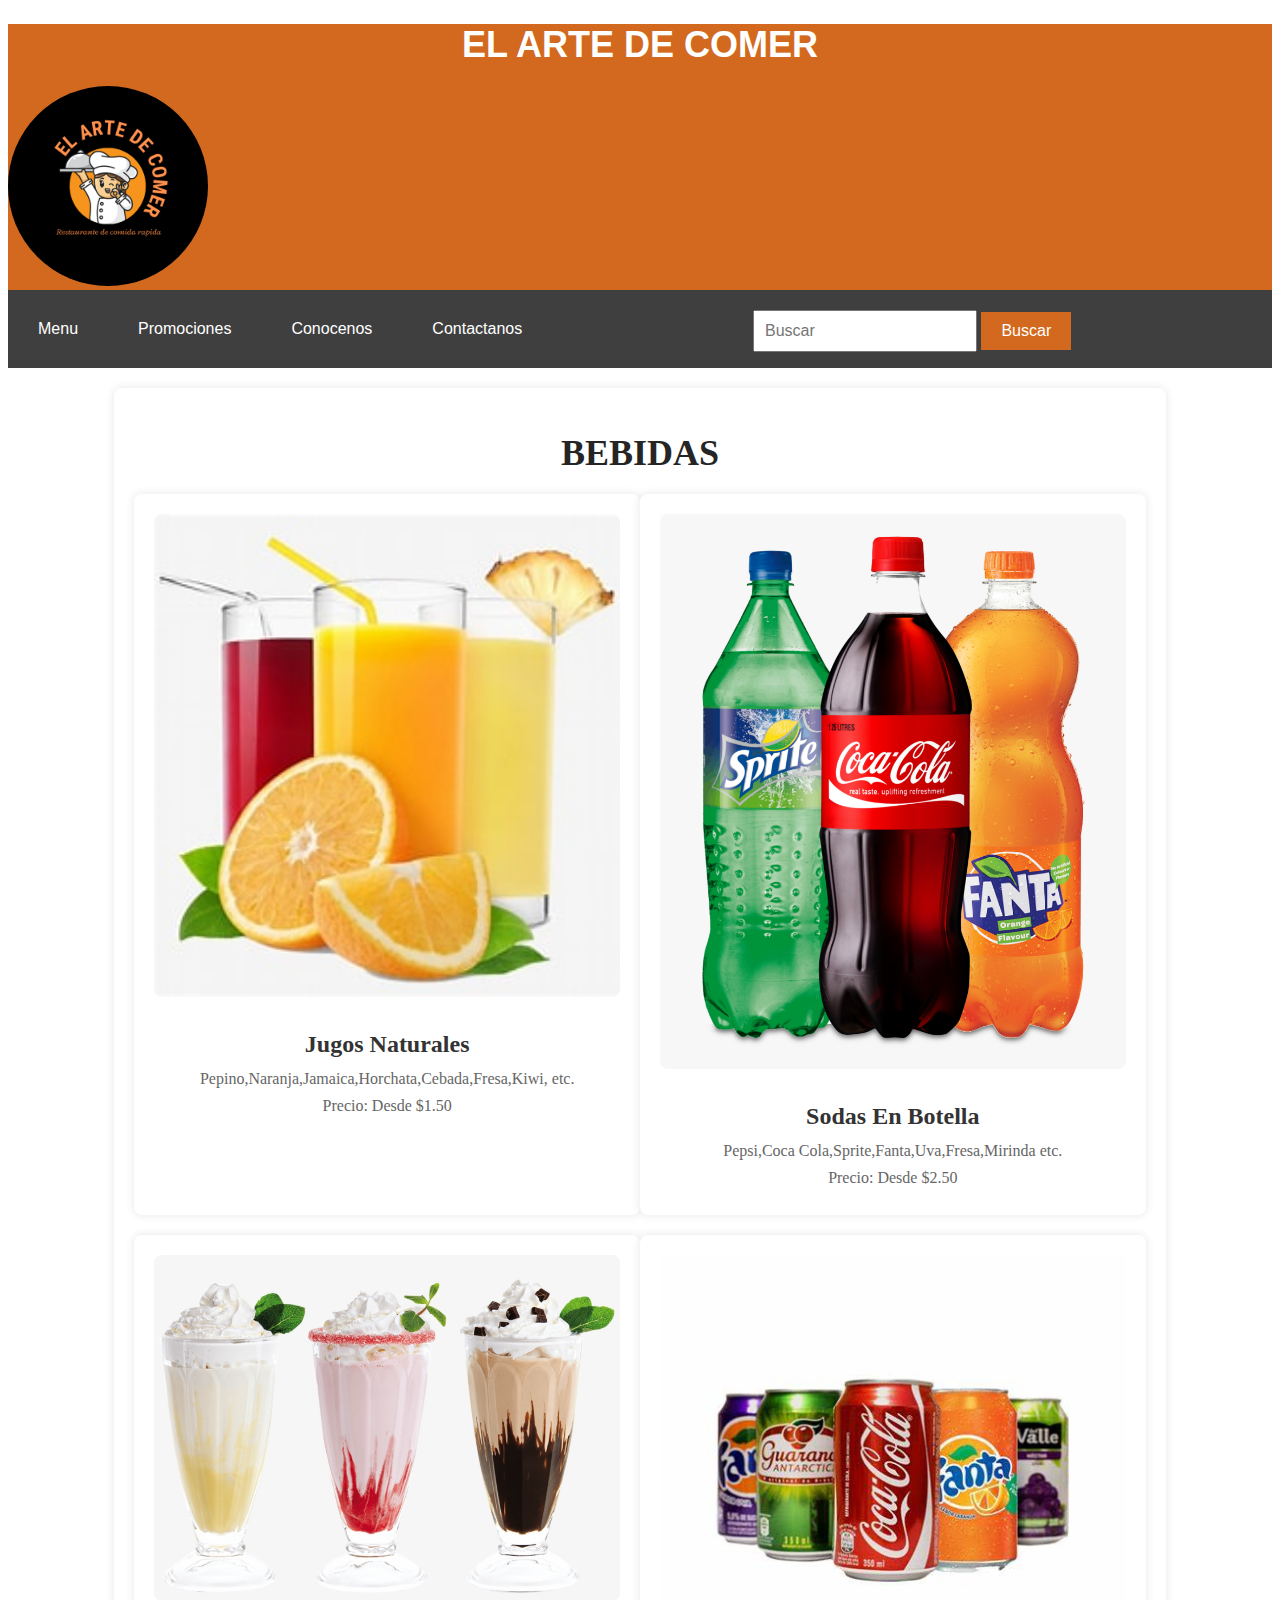
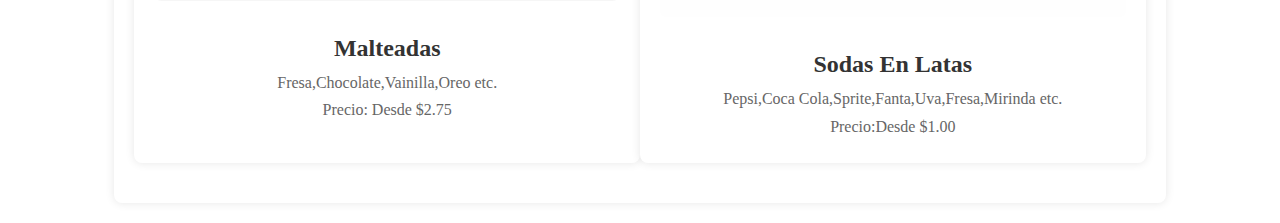
<file: bebidas.html>
<!DOCTYPE html>
<html lang="en">
<head>
    <meta charset="UTF-8">
    <meta name="viewport" content="width=device-width, initial-scale=1.0">
    <link rel="stylesheet" href="css/combos.css">
    <link rel="icon" href="img/Good food 2.0.png">
    <title></title>
    
</head>
<body>
<!--Aca esta el logo de la empresa y nombre-->
    <header>

        <div id="menu">
            <h1 id="titulo">El arte de comer</h1>
            <img src="img/Good food.png" class="icon">
        </div>
         <!--Aca esta la barra de navegacion-->
         <div>
            <nav>
             <ul>
            
                 <li><a href="index.html">Menu</a></li>
                 <li><a href="menu.html">Promociones</a></li>
                 <li><a href="conocenos.html">Conocenos</a></li>
                 <li><a href="formulario.html">Contactanos</a></li>
                 <div id="search-container">
                     <input type="text" id="search-input" placeholder="Buscar">
                     <button id="search-button">Buscar</button>
                 </div>
                 
             </ul>
         </nav>
        <!--Menu-->
        <div class="menu">
            <h1>Bebidas</h1>
            <div class="items">
                <div class="row">
                    <div class="item">
                        <img src="img/bebidas 1.jpg" alt="Jugos">
                        <h2>Jugos Naturales</h2>
                        <p>Pepino,Naranja,Jamaica,Horchata,Cebada,Fresa,Kiwi, etc.</p>
                        <p>Precio: Desde $1.50</p>
                    </div>
                    <div class="item">
                        <img src="img/bebidas 2.png" alt="Sodas">
                        <h2>Sodas En Botella</h2>
                        <p>Pepsi,Coca Cola,Sprite,Fanta,Uva,Fresa,Mirinda etc.</p>
                        <p>Precio: Desde $2.50</p>
                    </div>
                </div>
                <div class="row">
                    <div class="item">
                        <img src="img/bebida3.3" alt="malteada">
                        <h2>Malteadas</h2>
                        <p>Fresa,Chocolate,Vainilla,Oreo etc.</p>
                        <p>Precio: Desde $2.75</p>
                    </div>
                    <div class="item">
                        <img src="img/bebida 4.jpg" alt="lata">
                        <h2>Sodas En Latas</h2>
                        <p>Pepsi,Coca Cola,Sprite,Fanta,Uva,Fresa,Mirinda etc.</p>
                        <p>Precio:Desde $1.00</p>
                    </div>
              <!--Pie de la pagina-->     
        <footer>
       
        </footer> 
    </body>
    </html>
</file>
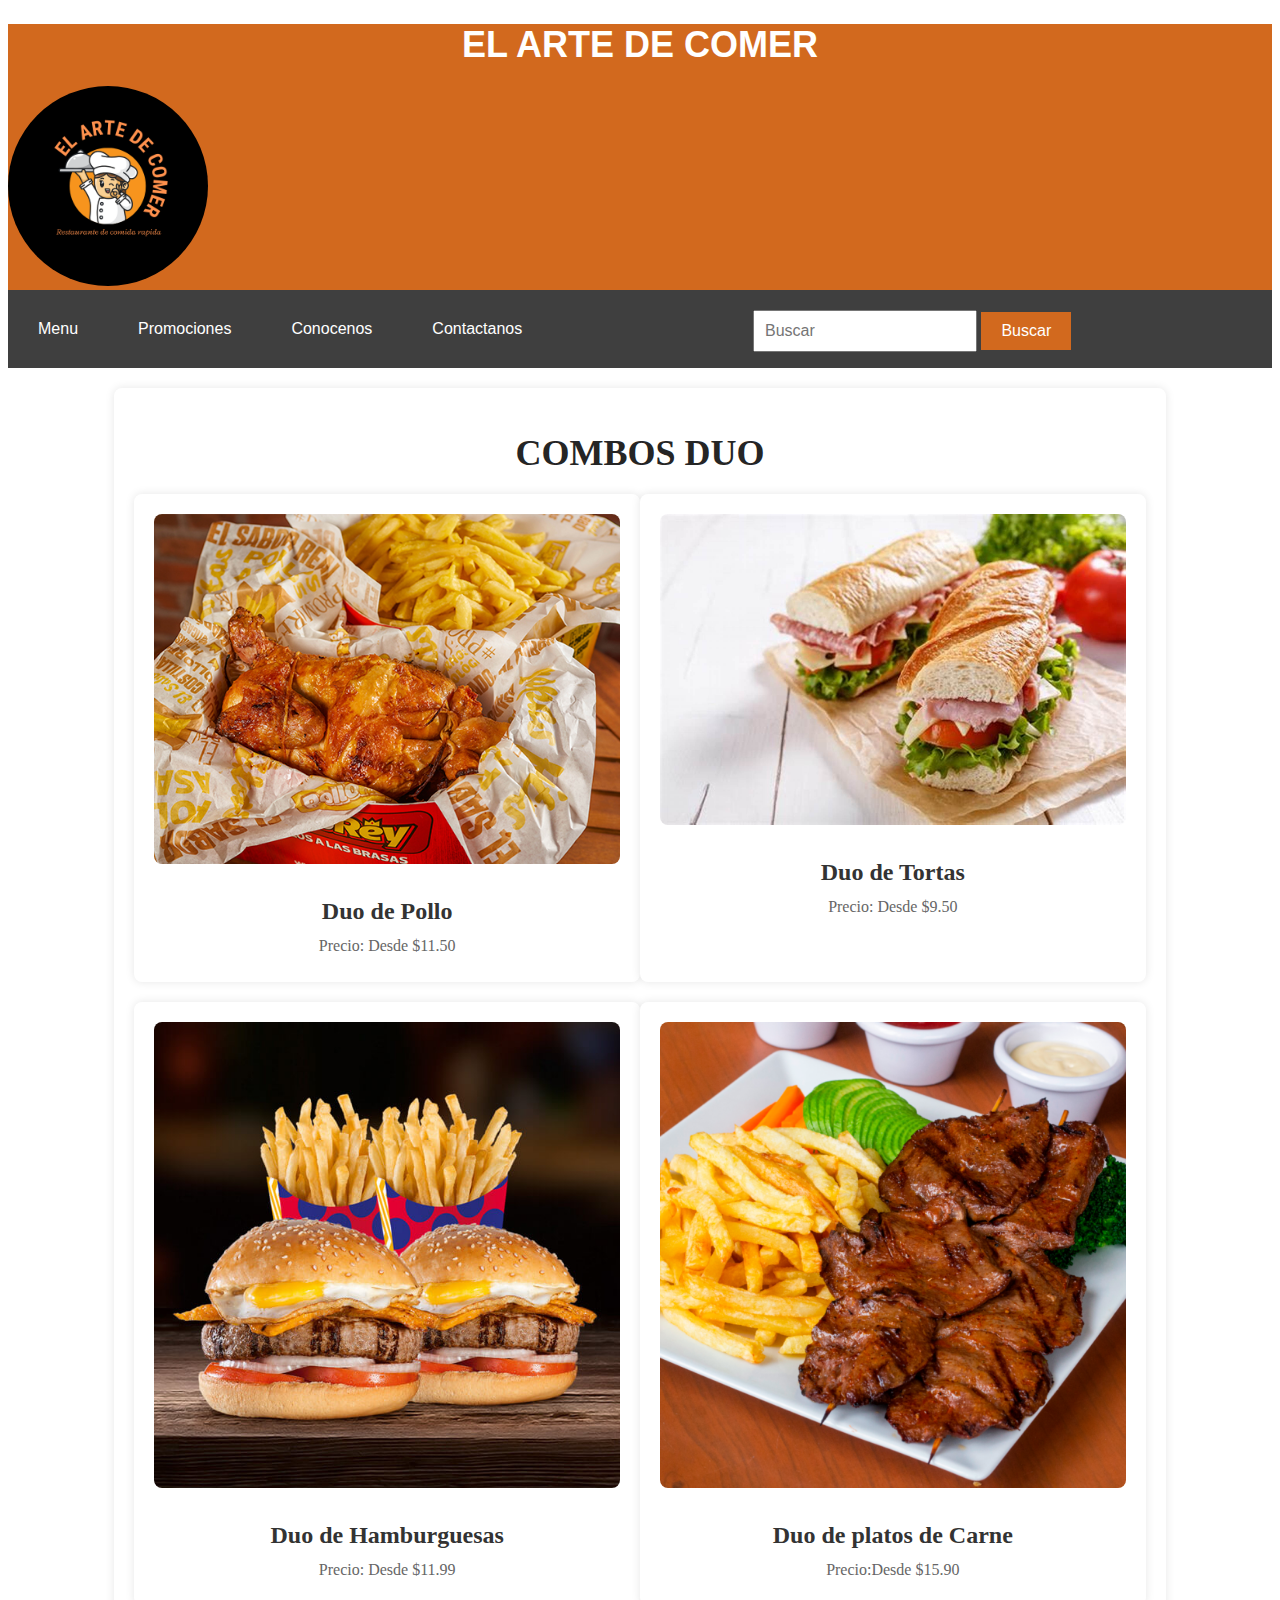
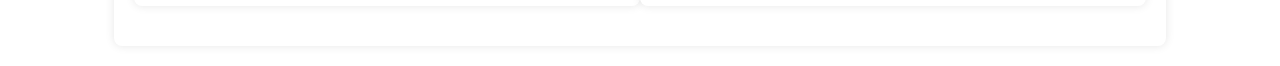
<file: Duos.html>
<!DOCTYPE html>
<html lang="en">
<head>
    <meta charset="UTF-8">
    <meta name="viewport" content="width=device-width, initial-scale=1.0">
    <link rel="stylesheet" href="css/combos.css">
    <link rel="icon" href="img/Good food 2.0.png">
    <title></title>
    
</head>
<body>
<!--Aca esta el logo de la empresa y nombre-->
    <header>

        <div id="menu">
            <h1 id="titulo">El arte de comer</h1>
            <img src="img/Good food.png" class="icon">
        </div>
         <!--Aca esta la barra de navegacion-->
         <div>
            <nav>
             <ul>
            
                 <li><a href="index.html">Menu</a></li>
                 <li><a href="menu.html">Promociones</a></li>
                 <li><a href="conocenos.html">Conocenos</a></li>
                 <li><a href="formulario.html">Contactanos</a></li>
                 <div id="search-container">
                     <input type="text" id="search-input" placeholder="Buscar">
                     <button id="search-button">Buscar</button>
                 </div>
                 
             </ul>
         </nav>
        <!--Menu-->
        <div class="menu">
            <h1>Combos Duo</h1>
            <div class="items">
                <div class="row">
                    <div class="item">
                        <img src="img/duoo.jpg" alt="Duo1">
                        <h2>Duo de Pollo</h2>
                        
                        <p>Precio: Desde $11.50</p>
                    </div>
                    <div class="item">
                        <img src="img/duo2.jpg" alt="Duo2">
                        <h2>Duo de Tortas</h2>
                        
                        <p>Precio: Desde $9.50</p>
                    </div>
                </div>
                <div class="row">
                    <div class="item">
                        <img src="img/duo3.jpg" alt="Duo3">
                        <h2>Duo de Hamburguesas</h2>
                     
                        <p>Precio: Desde $11.99</p>
                    </div>
                    <div class="item">
                        <img src="img/duo4.png" alt="Duo4">
                        <h2>Duo de platos de Carne </h2>
                
                        <p>Precio:Desde $15.90</p>
                    </div>
              <!--Pie de la pagina-->     
        <footer>
       
        </footer> 
    </body>
    </html>
</file>
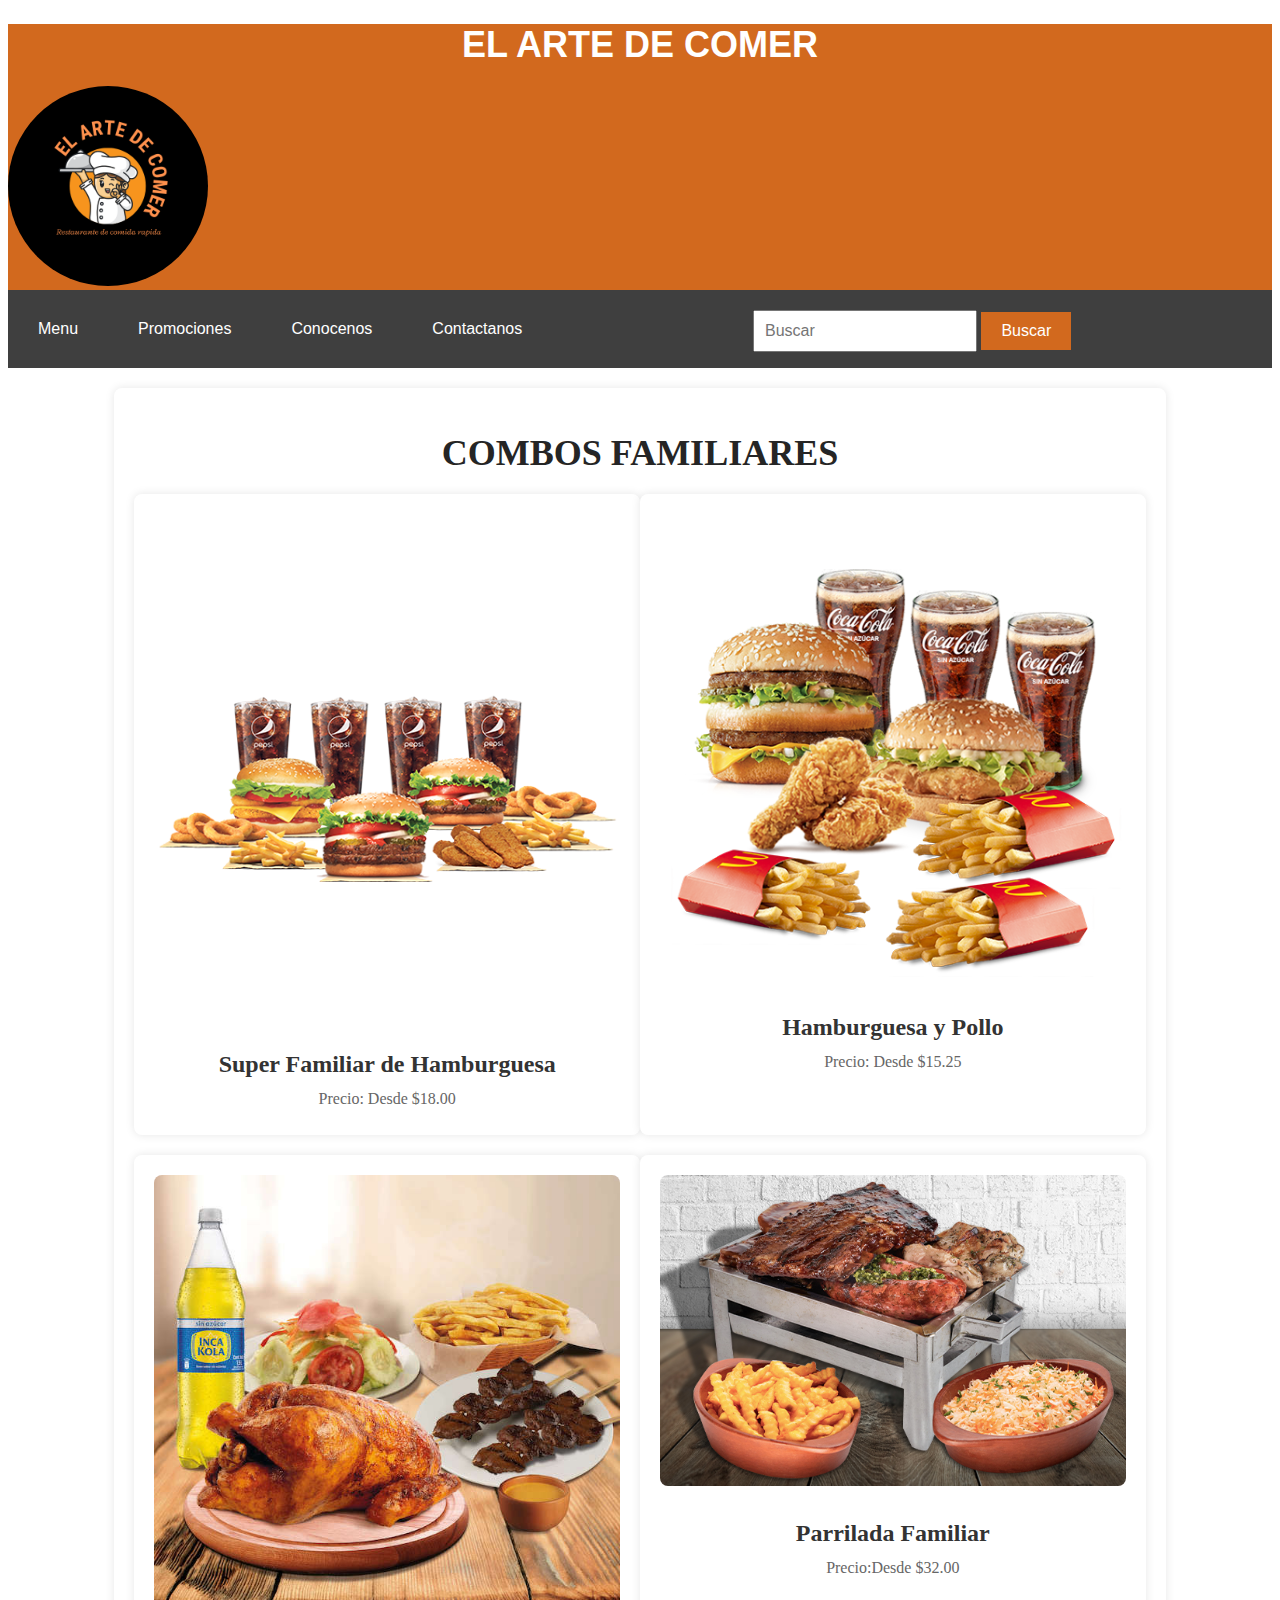
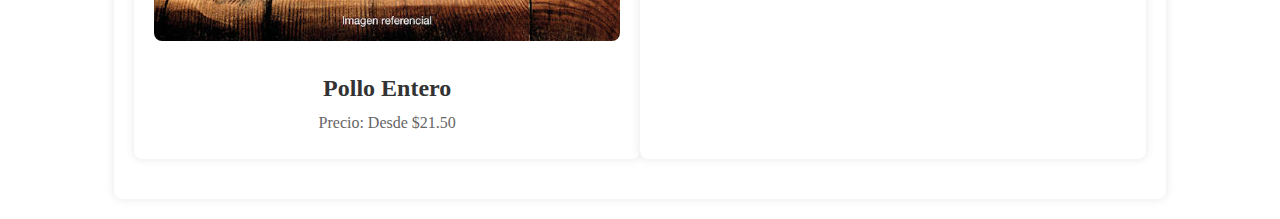
<file: Familiares.html>
<!DOCTYPE html>
<html lang="en">
<head>
    <meta charset="UTF-8">
    <meta name="viewport" content="width=device-width, initial-scale=1.0">
    <link rel="stylesheet" href="css/combos.css">
    <link rel="icon" href="img/Good food 2.0.png">
    <title></title>
    
</head>
<body>
<!--Aca esta el logo de la empresa y nombre-->
    <header>

        <div id="menu">
            <h1 id="titulo">El arte de comer</h1>
            <img src="img/Good food.png" class="icon">
        </div>
         <!--Aca esta la barra de navegacion-->
         <div>
            <nav>
             <ul>
            
                 <li><a href="index.html">Menu</a></li>
                 <li><a href="menu.html">Promociones</a></li>
                 <li><a href="conocenos.html">Conocenos</a></li>
                 <li><a href="formulario.html">Contactanos</a></li>
                 <div id="search-container">
                     <input type="text" id="search-input" placeholder="Buscar">
                     <button id="search-button">Buscar</button>
                 </div>
                 
             </ul>
         </nav>
        <!--Menu-->
        <div class="menu">
            <h1>Combos Familiares</h1>
            <div class="items">
                <div class="row">
                    <div class="item">
                        <img src="img/familiar1.png" alt="Familiar 1">
                        <h2>Super Familiar de Hamburguesa</h2>
                        <p></p>
                        <p>Precio: Desde $18.00</p>
                    </div>
                    <div class="item">
                        <img src="img/familiar2.png" alt="Familiar 2">
                        <h2>Hamburguesa y Pollo</h2>
                         <p></p>
                        <p>Precio: Desde $15.25</p>
                    </div>
                </div>
                <div class="row">
                    <div class="item">
                        <img src="img/familiar3.jpg" alt="Familiar 3">
                        <h2>Pollo Entero</h2>
                        <p></p>
                        <p>Precio: Desde $21.50</p>
                    </div>
                    <div class="item">
                        <img src="img/familiar4.jpg" alt="Familiar 4">
                        <h2>Parrilada Familiar</h2>
                         <p></p>
                        <p>Precio:Desde $32.00</p>
                    </div>
              <!--Pie de la pagina-->     
        <footer>
       
        </footer> 
    </body>
    </html>
</file>
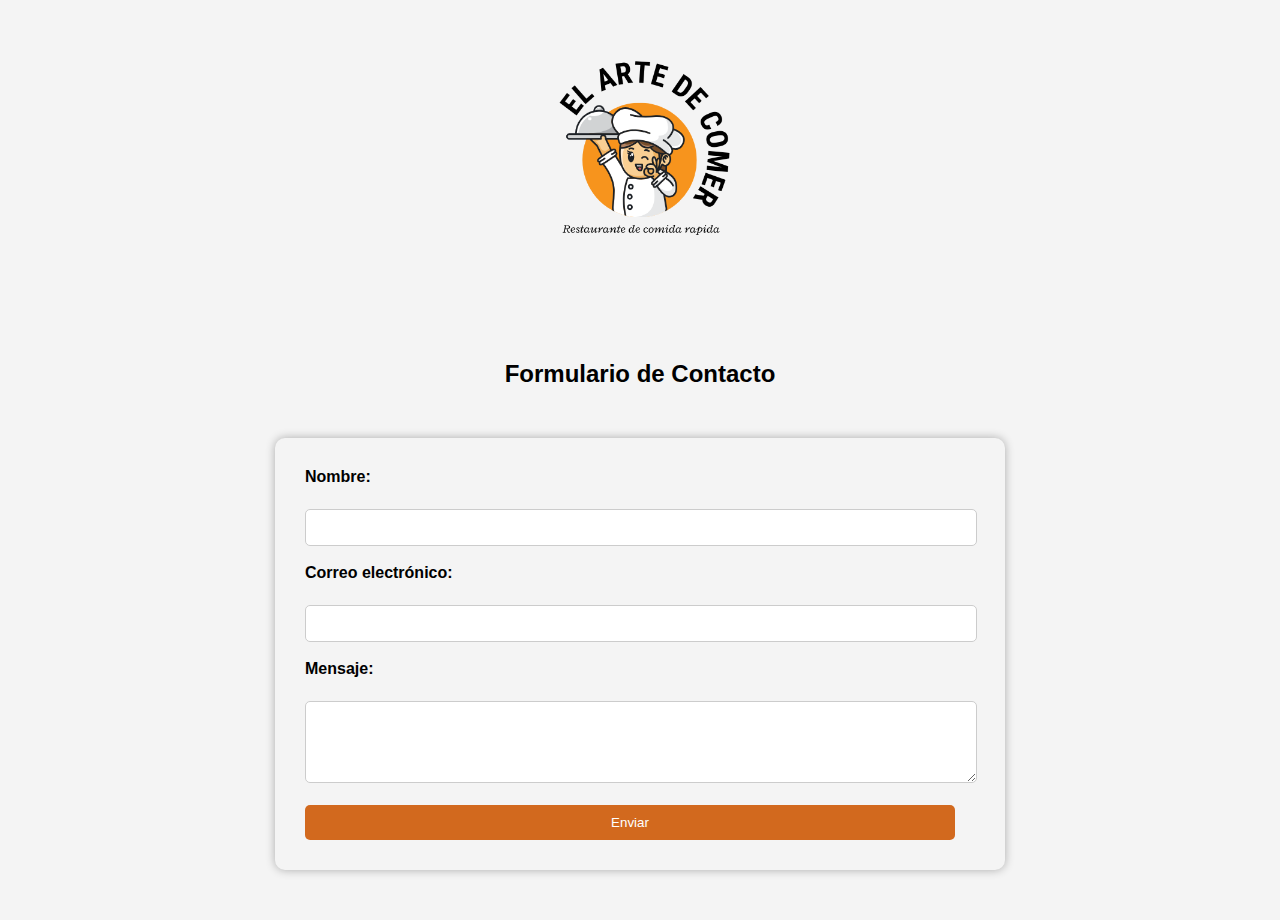
<file: formulario.html>
<!DOCTYPE html>
<html lang="en">
<head>
    <meta charset="UTF-8">
    <meta name="viewport" content="width=device-width, initial-scale=1.0">
    <link rel="stylesheet" href="css/Formulario.css">
    <link rel="icon" href="img/Good food 2.0.png">
    <link rel="stylesheet" href="index.html"> 
<body>
   <img src="img/Good food 2.0.png" alt="">
<h2>Formulario de Contacto</h2>
 
<div class="contenedor">
 <form action="/enviar.php" method="POST">
  <label for="nombre">Nombre:</label><br>
  <input type="text" id="nombre" name="nombre" required><br><br>

  <label for="email">Correo electrónico:</label><br>
  <input type="email" id="email" name="email" required><br><br>

  <label for="mensaje">Mensaje:</label><br>
  <textarea id="mensaje" name="mensaje" rows="4" cols="50"></textarea><br><br>

  <input type="submit" value="Enviar">
</div>
</form>

</body>
</html>
</file>
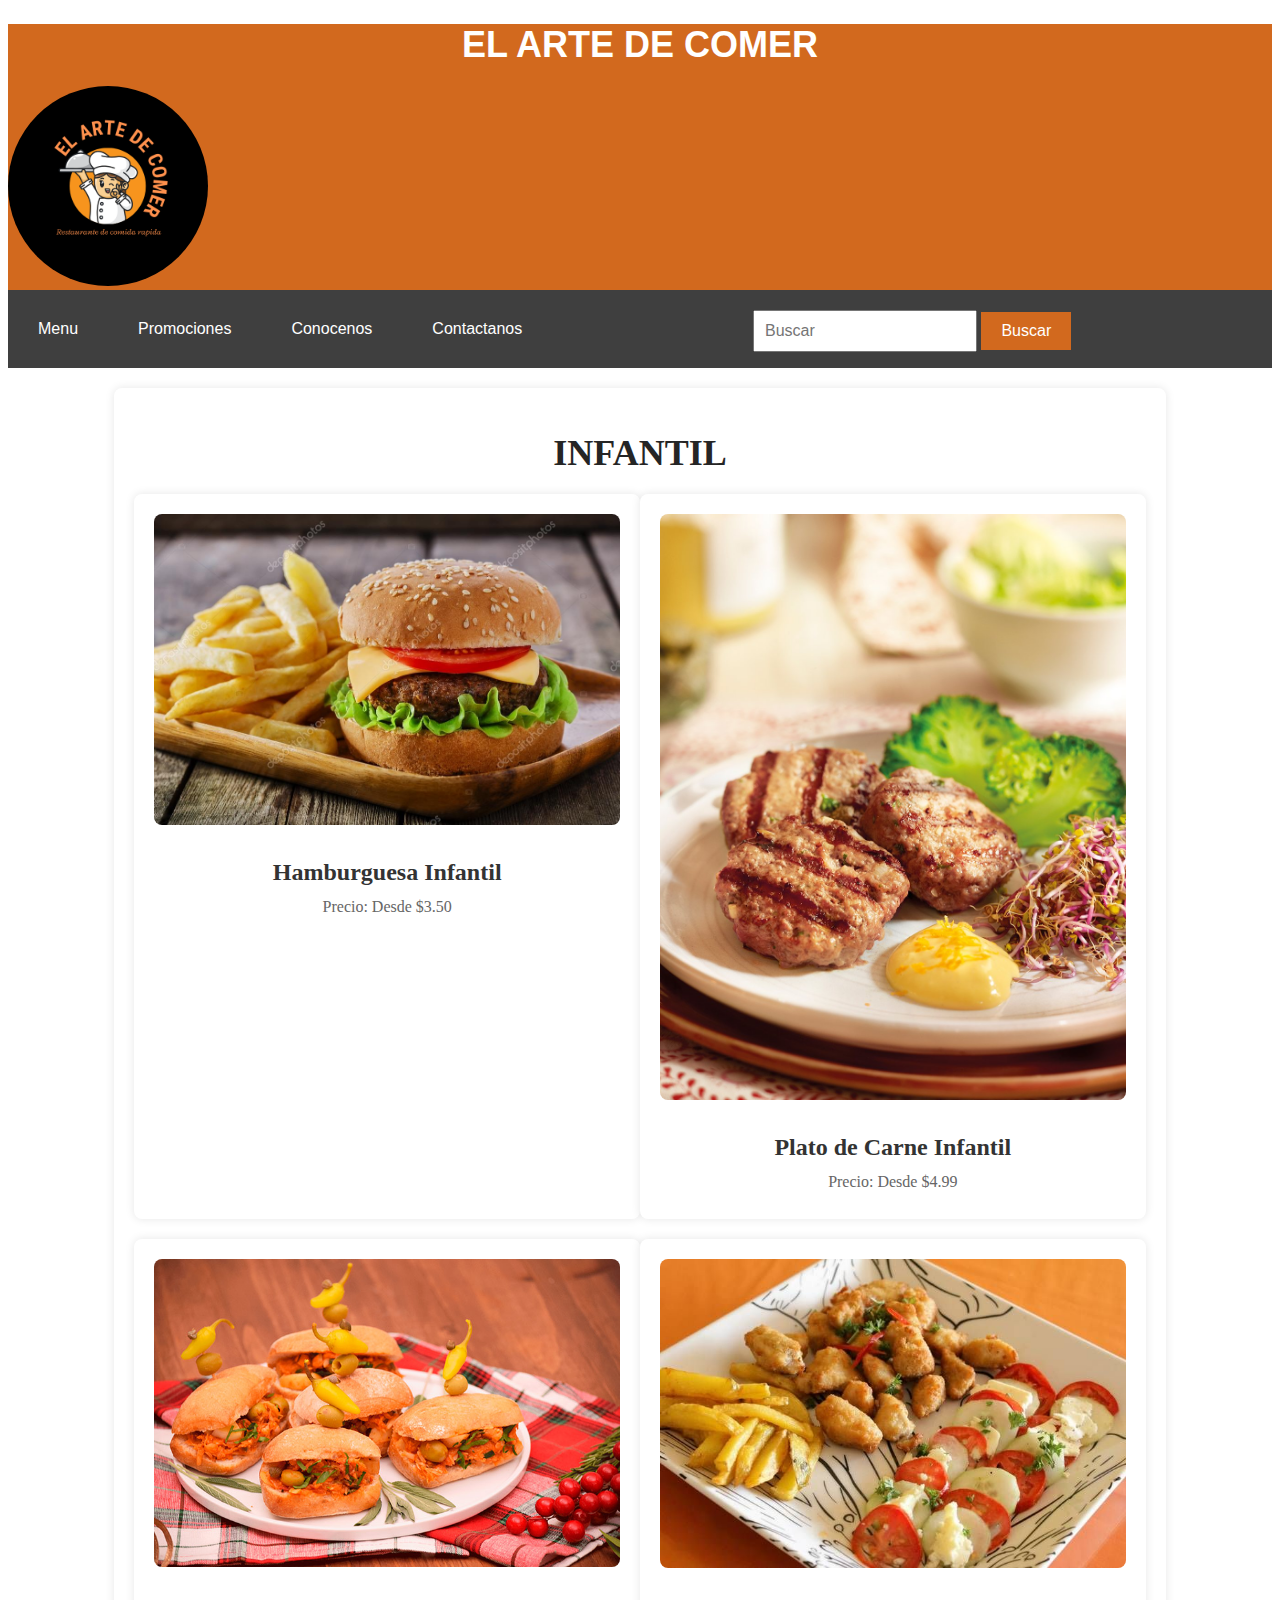
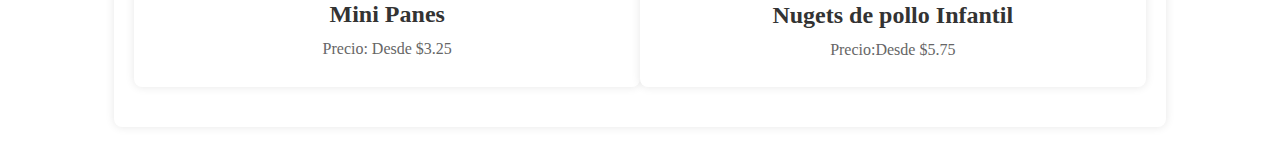
<file: Megacombos.html>
<!DOCTYPE html>
<html lang="en">
<head>
    <meta charset="UTF-8">
    <meta name="viewport" content="width=device-width, initial-scale=1.0">
    <link rel="stylesheet" href="css/combos.css">
    <link rel="icon" href="img/Good food 2.0.png">
    <title></title>
    
</head>
<body>
<!--Aca esta el logo de la empresa y nombre-->
    <header>

        <div id="menu">
            <h1 id="titulo">El arte de comer</h1>
            <img src="img/Good food.png" class="icon">
        </div>
         <!--Aca esta la barra de navegacion-->
         <div>
            <nav>
             <ul>
            
                 <li><a href="index.html">Menu</a></li>
                 <li><a href="menu.html">Promociones</a></li>
                 <li><a href="conocenos.html">Conocenos</a></li>
                 <li><a href="formulario.html">Contactanos</a></li>
                 <div id="search-container">
                     <input type="text" id="search-input" placeholder="Buscar">
                     <button id="search-button">Buscar</button>
                 </div>
                 
             </ul>
         </nav>
        <!--Menu-->
        <div class="menu">
            <h1>Infantil</h1>
            <div class="items">
                <div class="row">
                    <div class="item">
                        <img src="img/infantil 1.jpg" alt="NÑ1">
                        <h2>Hamburguesa Infantil</h2>
                        
                        <p>Precio: Desde $3.50</p>
                    </div>
                    <div class="item">
                        <img src="img/infantil 2.jpg" alt="NÑ2">
                        <h2>Plato de Carne Infantil</h2>
                        
                        <p>Precio: Desde $4.99</p>
                    </div>
                </div>
                <div class="row">
                    <div class="item">
                        <img src="img/infantil 3.jpg" alt="NÑ3">
                        <h2>Mini Panes</h2>
                     
                        <p>Precio: Desde $3.25</p>
                    </div>
                    <div class="item">
                        <img src="img/infantil 4.jpg" alt="NÑ4">
                        <h2>Nugets de pollo Infantil</h2>
                
                        <p>Precio:Desde $5.75</p>
                    </div>
              <!--Pie de la pagina-->     
        <footer>
       
        </footer> 
    </body>
    </html>
</file>
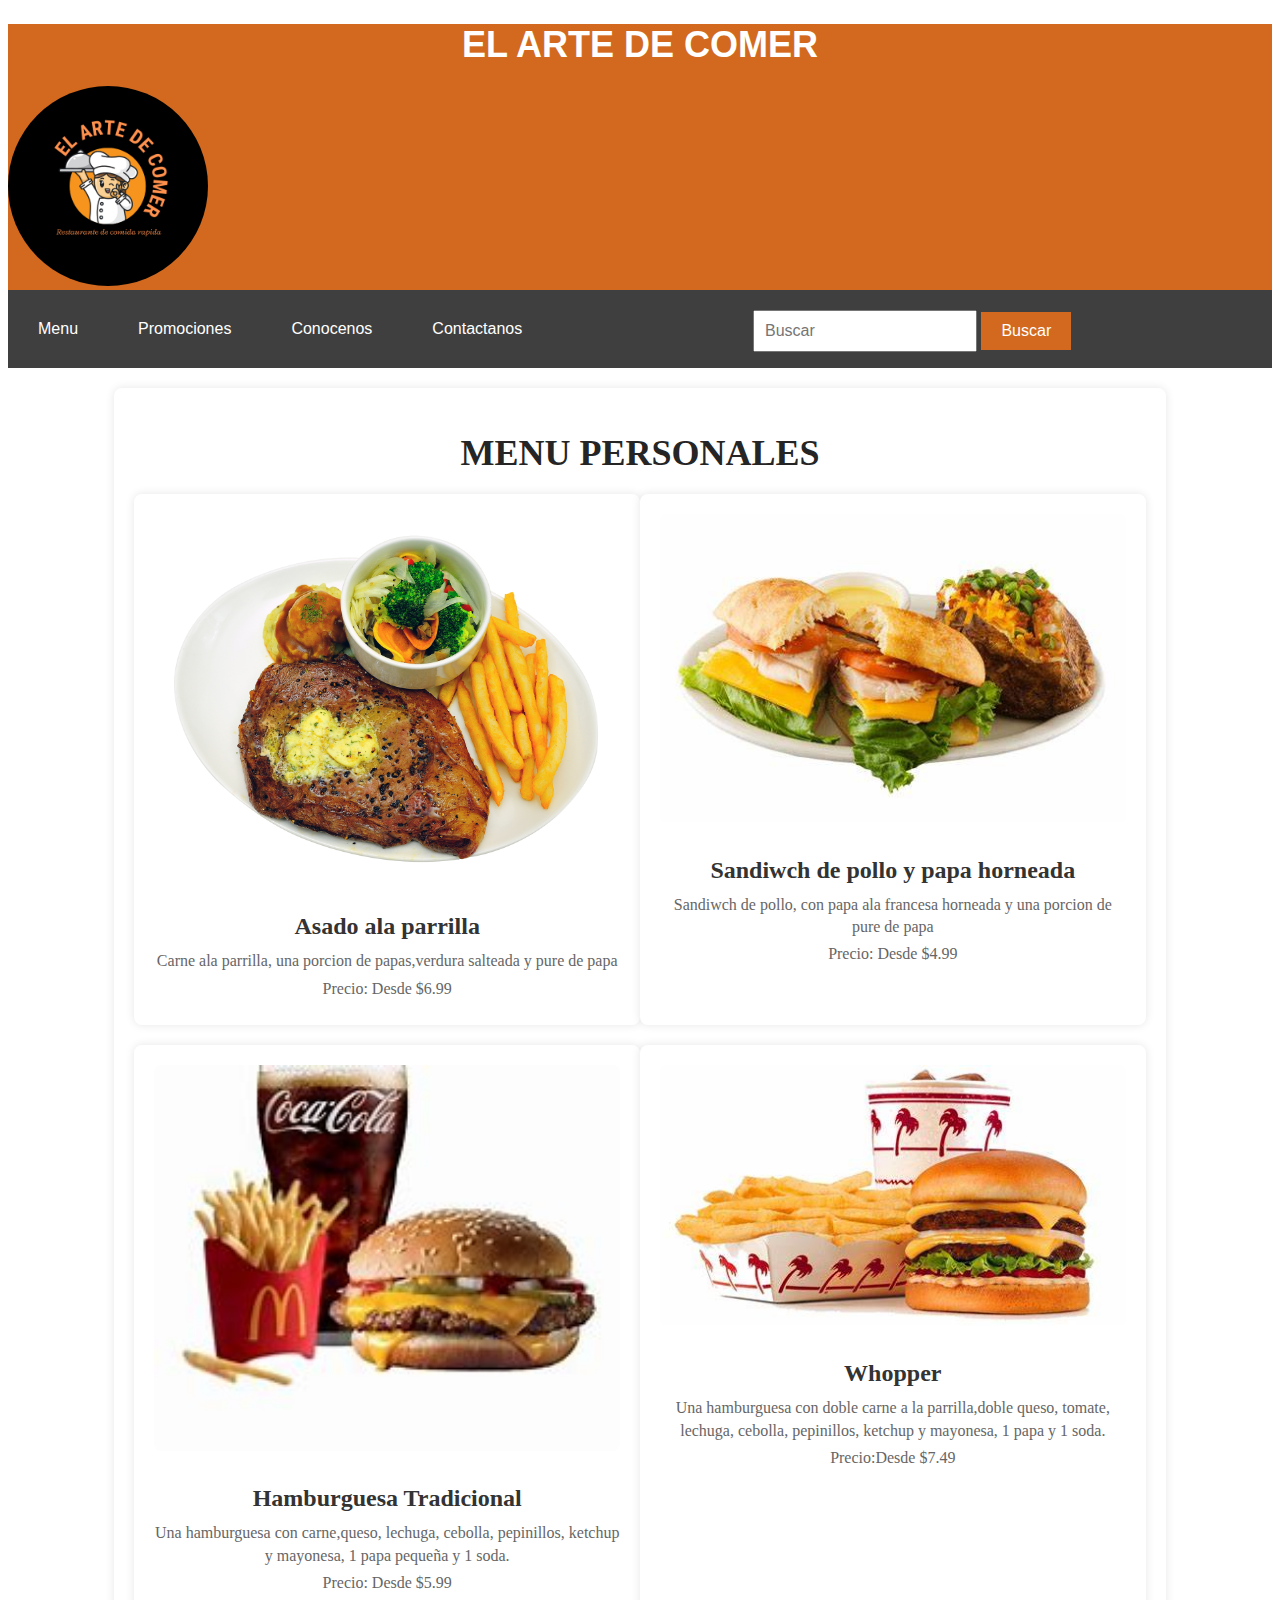
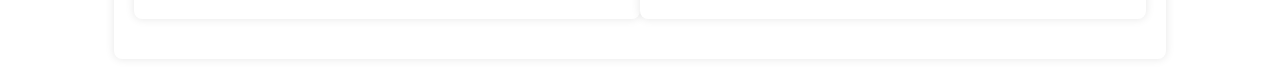
<file: personales.html>
<!DOCTYPE html>
<html lang="en">
<head>
    <meta charset="UTF-8">
    <meta name="viewport" content="width=device-width, initial-scale=1.0">
    <link rel="stylesheet" href="css/combos.css">
    <link rel="icon" href="img/Good food 2.0.png">
    <title></title>
    
</head>
<body>
<!--Aca esta el logo de la empresa y nombre-->
    <header>

        <div id="menu">
            <h1 id="titulo">El arte de comer</h1>
            <img src="img/Good food.png" class="icon">
        </div>
         <!--Aca esta la barra de navegacion-->
         <div>
            <nav>
             <ul>
            
                 <li><a href="index.html">Menu</a></li>
                 <li><a href="menu.html">Promociones</a></li>
                 <li><a href="conocenos.html">Conocenos</a></li>
                 <li><a href="formulario.html">Contactanos</a></li>
                 <div id="search-container">
                     <input type="text" id="search-input" placeholder="Buscar">
                     <button id="search-button">Buscar</button>
                 </div>
                 
             </ul>
         </nav>
        <!--Menu-->
        <div class="menu">
            <h1>Menu Personales</h1>
            <div class="items">
                <div class="row">
                    <div class="item">
                        <img src="img/Plato 1.png" alt="Plato 1">
                        <h2>Asado ala parrilla</h2>
                        <p>Carne ala parrilla, una porcion de papas,verdura salteada y pure de papa</p>
                        <p>Precio: Desde $6.99</p>
                    </div>
                    <div class="item">
                        <img src="img/plato2.jpg" alt="Plato 2">
                        <h2>Sandiwch de pollo y papa horneada</h2>
                        <p>Sandiwch de pollo, con papa ala francesa horneada y una porcion de pure de papa</p>
                        <p>Precio: Desde $4.99</p>
                    </div>
                </div>
                <div class="row">
                    <div class="item">
                        <img src="img/comcombo2.jpg" alt="hamburguesa">
                        <h2>Hamburguesa Tradicional</h2>
                        <p>Una hamburguesa con carne,queso, lechuga, cebolla, pepinillos, ketchup y mayonesa, 1 papa pequeña y 1 soda.</p>
                        <p>Precio: Desde $5.99</p>
                    </div>
                    <div class="item">
                        <img src="img/plato0.jpg" alt="Whopper">
                        <h2>Whopper</h2>
                        <p>Una hamburguesa con doble carne a la parrilla,doble queso, tomate, lechuga, cebolla, pepinillos, ketchup y mayonesa, 1 papa y 1 soda.</p>
                        <p>Precio:Desde $7.49</p>
                    </div>
              <!--Pie de la pagina-->     
        <footer>
       
        </footer> 
    </body>
    </html>
</file>
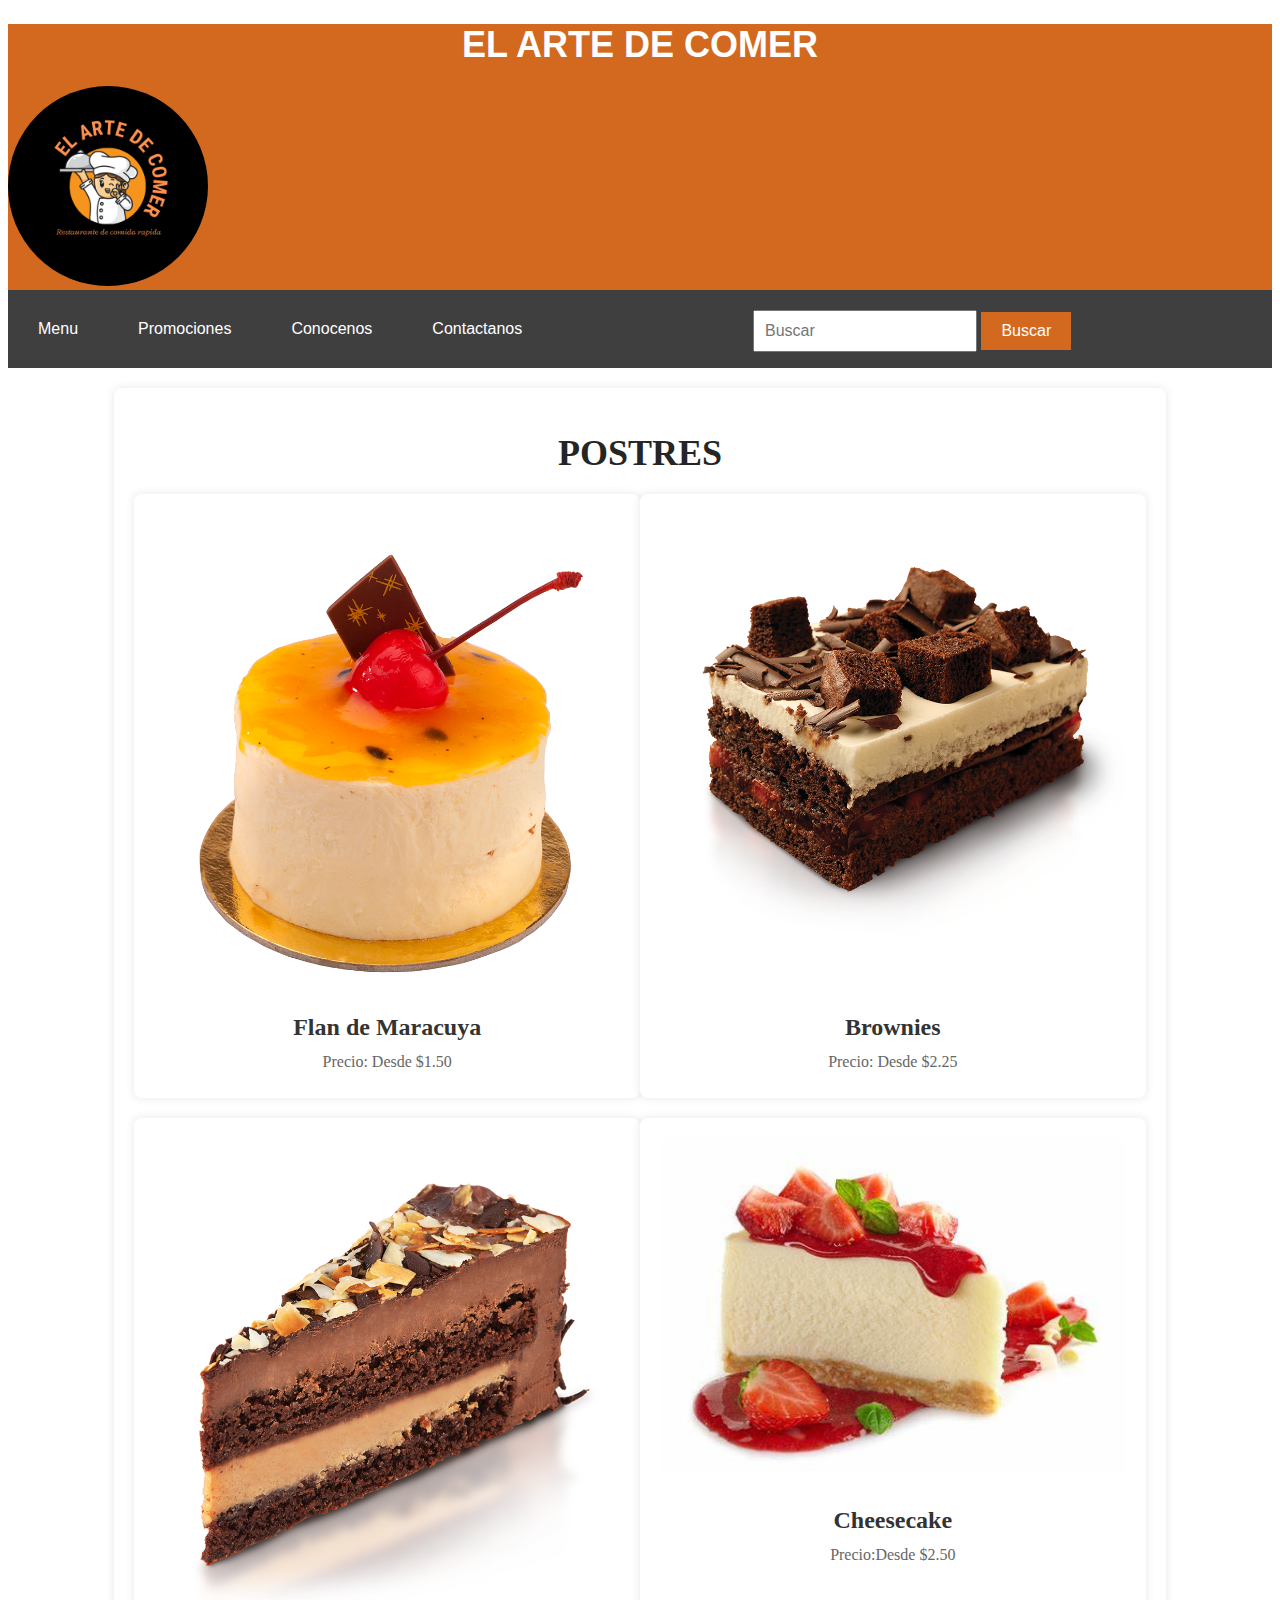
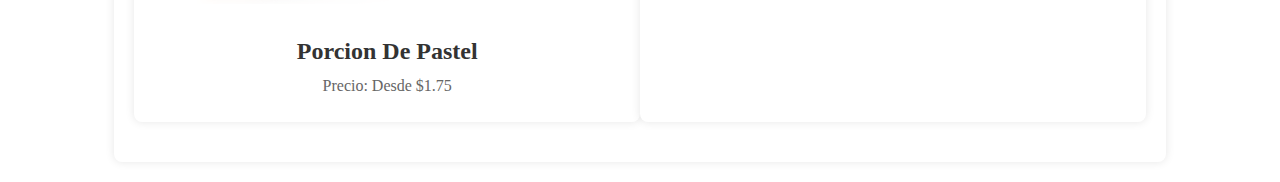
<file: postres.html>
<!DOCTYPE html>
<html lang="en">
<head>
    <meta charset="UTF-8">
    <meta name="viewport" content="width=device-width, initial-scale=1.0">
    <link rel="stylesheet" href="css/combos.css">
    <link rel="icon" href="img/Good food 2.0.png">
    <title></title>
    
</head>
<body>
<!--Aca esta el logo de la empresa y nombre-->
    <header>

        <div id="menu">
            <h1 id="titulo">El arte de comer</h1>
            <img src="img/Good food.png" class="icon">
        </div>
         <!--Aca esta la barra de navegacion-->
         <div>
            <nav>
             <ul>
            
                 <li><a href="index.html">Menu</a></li>
                 <li><a href="menu.html">Promociones</a></li>
                 <li><a href="conocenos.html">Conocenos</a></li>
                 <li><a href="formulario.html">Contactanos</a></li>
                 <div id="search-container">
                     <input type="text" id="search-input" placeholder="Buscar">
                     <button id="search-button">Buscar</button>
                 </div>
                 
             </ul>
         </nav>
        <!--Menu-->
        <div class="menu">
            <h1>Postres</h1>
            <div class="items">
                <div class="row">
                    <div class="item">
                        <img src="img/postres-png-1.png" alt="Flan">
                        <h2>Flan de Maracuya</h2>
                        
                        <p>Precio: Desde $1.50</p>
                    </div>
                    <div class="item">
                        <img src="img/postres2.png" alt="Brownies">
                        <h2>Brownies</h2>
                        
                        <p>Precio: Desde $2.25</p>
                    </div>
                </div>
                <div class="row">
                    <div class="item">
                        <img src="img/postres3.png" alt="Pastel">
                        <h2>Porcion De Pastel</h2>
                     
                        <p>Precio: Desde $1.75</p>
                    </div>
                    <div class="item">
                        <img src="img/postre 4.jpg" alt="Cheesecake">
                        <h2>Cheesecake</h2>
                
                        <p>Precio:Desde $2.50</p>
                    </div>
              <!--Pie de la pagina-->     
        <footer>
       
        </footer> 
    </body>
    </html>
</file>
<file: css/combos.css>
.menu {
    width: 80%;
    margin: 20px auto;
    background-color: #fff;
    padding: 20px;
    border-radius: 8px;
    box-shadow: 0 0 10px rgba(0, 0, 0, 0.1);
}

h1 {
    text-align: center;
    color: #252525;
    text-transform: uppercase;
    font-size: 36px;
    margin-bottom: 20px;
}

.items {
    display: flex;
    flex-direction: column;
}

.row {
    display: flex;
    justify-content: space-between;
    margin-bottom: 20px;
}

.item {
    width: calc(50% - 10px);
    background-color: #fff;
    padding: 20px;
    border-radius: 8px;
    box-shadow: 0 0 10px rgba(0, 0, 0, 0.1);
    text-align: center;
}

.item img {
    width: 100%;
    border-radius: 8px;
    margin-bottom: 10px;
}

h2 {
    color: #333;
    font-size: 24px;
    margin-bottom: 10px;
}

p {
    color: #666;
    margin: 5px 0;
    line-height: 1.4;
}

#titulo{
    color: #ffffff;
    text-align: center;
    font-family: 'Trebuchet MS', 'Lucida Sans Unicode', 'Lucida Grande', 'Lucida Sans', Arial, sans-serif;
    }
    #menu{
    background-color: chocolate;
    margin:0%;
    font-family: 'Trebuchet', 'Lucida Sans Regular', 'Lucida Grande', 'Lucida Sans Unicode', Geneva, Verdana, sans-serif;
    margin: 0;
    padding:0;
    }
    
    
    .icon{
      width:200px;
      height:200px;
      border-radius:150px;
    }
    ul {
        list-style-type: none;
        margin: 0;
        padding: 0;
        overflow: hidden;
        background-color: #3f3f3f;
      
        font-family:'Lucida Sans', 'Lucida Sans Regular', 'Lucida Grande', 'Lucida Sans Unicode', Geneva, Verdana, sans-serif;
      }
      
      li {
        float: left;
        padding: 10px;
      }
      
      li a {
        display: block;
        color: rgb(255, 255, 255);
        text-align: center;
        padding: 20px;
        text-decoration: none;
        font-family: 'Lucida Sans', 'Lucida Sans Regular', 'Lucida Grande', 'Lucida Sans Unicode', Geneva, Verdana, sans-serif;
      }
    
#search-container {
  text-align: center;
  margin-top: 20px;
}

#search-input {
  padding: 10px;
  width: 200px;
  font-size: 16px;
}

#search-button {
  padding: 10px 20px;
  background-color:chocolate;
  color: white;
  border: none;
  cursor: pointer;
  font-size: 16px;
}
</file>
<file: css/Formulario.css>
body {
  font-family: Arial, sans-serif;
  background-color: #f4f4f4;
  margin: 0;
  padding: 0;
}
img{
    height: 300px;
    margin: 10px auto 10px;
    display: block;
}
.contenedor{
  max-width: 650px;
  margin:50px auto;
  padding: 30px;
  padding-right: 50px;
  background-color: #f4f4f4;
  border-radius: 10px;
  box-shadow: 0 0 10px rgb(0, 0, 0, 0.3);
}
h2 {
  text-align: center;
  margin-top: 50px;
}

.form-group {
  margin-bottom: 20px;
}

label {
  display: block;
  margin-bottom: 5px;
  font-weight: bold;
}

input[type="text"],
input[type="email"],
textarea {
  width: 100%;
  padding: 10px;
  border: 1px solid #ccc;
  border-radius: 5px;
}

input[type="submit"] {
  width: 100%;
  padding: 10px 20px;
  background-color: chocolate;
  color: white;
  border: 0px;
  border-radius: 5px;
  cursor: pointer;

}
footer {
  background-color: #333;
  color: #fff;
  padding: 20px 0;
}

.footer-content {
  display: flex;
  justify-content: space-between;
  align-items: center;
 
  margin: 0 auto;
  padding: 0 20px;
}

.redes-sociales img {
  width: 10px;
 height: 10px;
}

.info-adicional {
  text-align: right;
}

.info-adicional p {
  margin: 5px 0;
}
</file>
